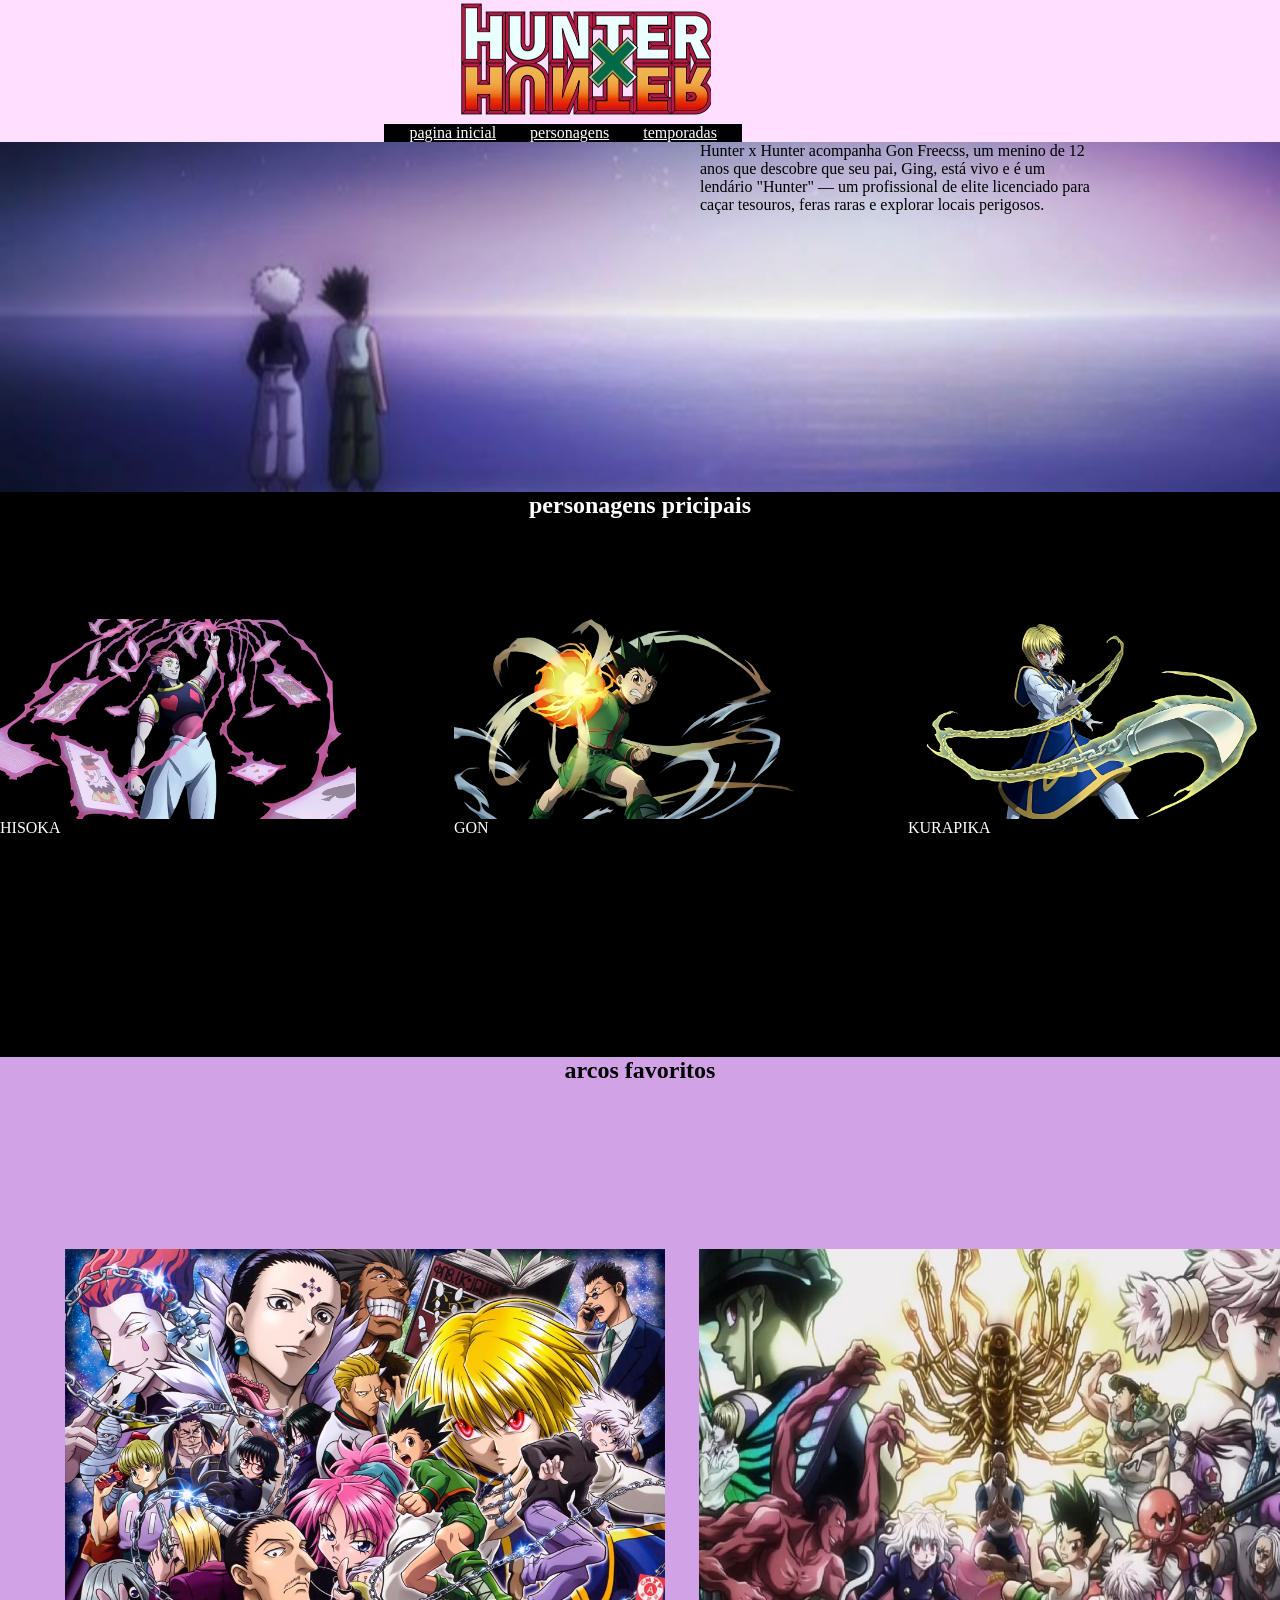
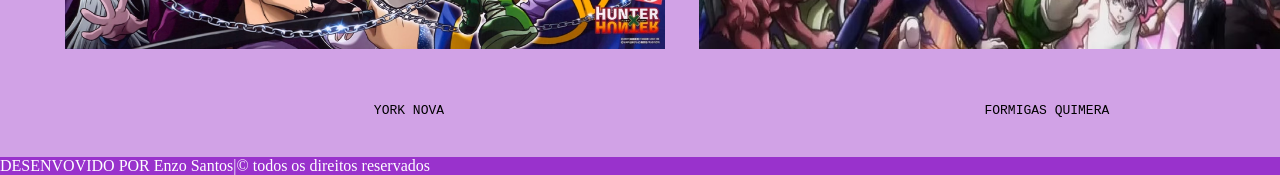
<file: index.html>
<!DOCTYPE html>
<html lang="pt-br">

<head>
    <meta charset="UTF-8">
    <meta name="viewport" content="width=device-width, initial-scale=1.0">
    <title>hunter x hunter</title>
    <link rel="stylesheet" href="./style.css">
</head>

<body>
    <header> <img src="imagens/logo hxh.png" alt="hunter x hunter" id="logo">
        <nav id="pagina">
            <a href="./index.html">pagina inicial</a>

            <a href="./personagens.html">personagens</a>
            <a href="#temporada">temporadas</a>
        </nav>
    </header>
    <main>
        <section class="hxh">
            <div id="banner">
                <p>Hunter x Hunter acompanha Gon Freecss, um menino de 12 anos que descobre que seu pai, Ging, está vivo
                    e é um lendário "Hunter" — um profissional de elite licenciado para caçar tesouros, feras raras e
                    explorar
                    locais perigosos.</p>
            </div>
        </section>
        <section class="personagens">
            <h1 id="texto">personagens pricipais</h1>
            <div id="card">
                <div class="personagem">
                    <img src="imagens/hisoka.png" class="gon">
                    HISOKA
                </div>

                <div class="personagem">

                    <img src="imagens/gon.png" class="gon">
                    GON
                </div>

                <div class="personagem">
                    <img src="imagens/krapika.png" class="gon">
                    KURAPIKA
                </div>
            </div>
        </section>
        <section id="temporada" class="arcos">
            <h1 id="tag">arcos favoritos </h1>
            <div class="cardarco">
                <div class="personagemarco">
                    <img src="imagens/york nova.png" class="meruem">
                               <pre>                                              YORK NOVA     </pre>
                </div>
                <div class="personagemarco">
                    <img src="imagens/formigas.png" class="meruem">
                          <pre>                                           FORMIGAS QUIMERA </pre>
                </div>
            </div>
        </section>
        </main>
        <footer class="fim"> DESENVOVIDO POR Enzo Santos|&copy; todos os direitos reservados </footer>
    </body>
        </html>
</file>
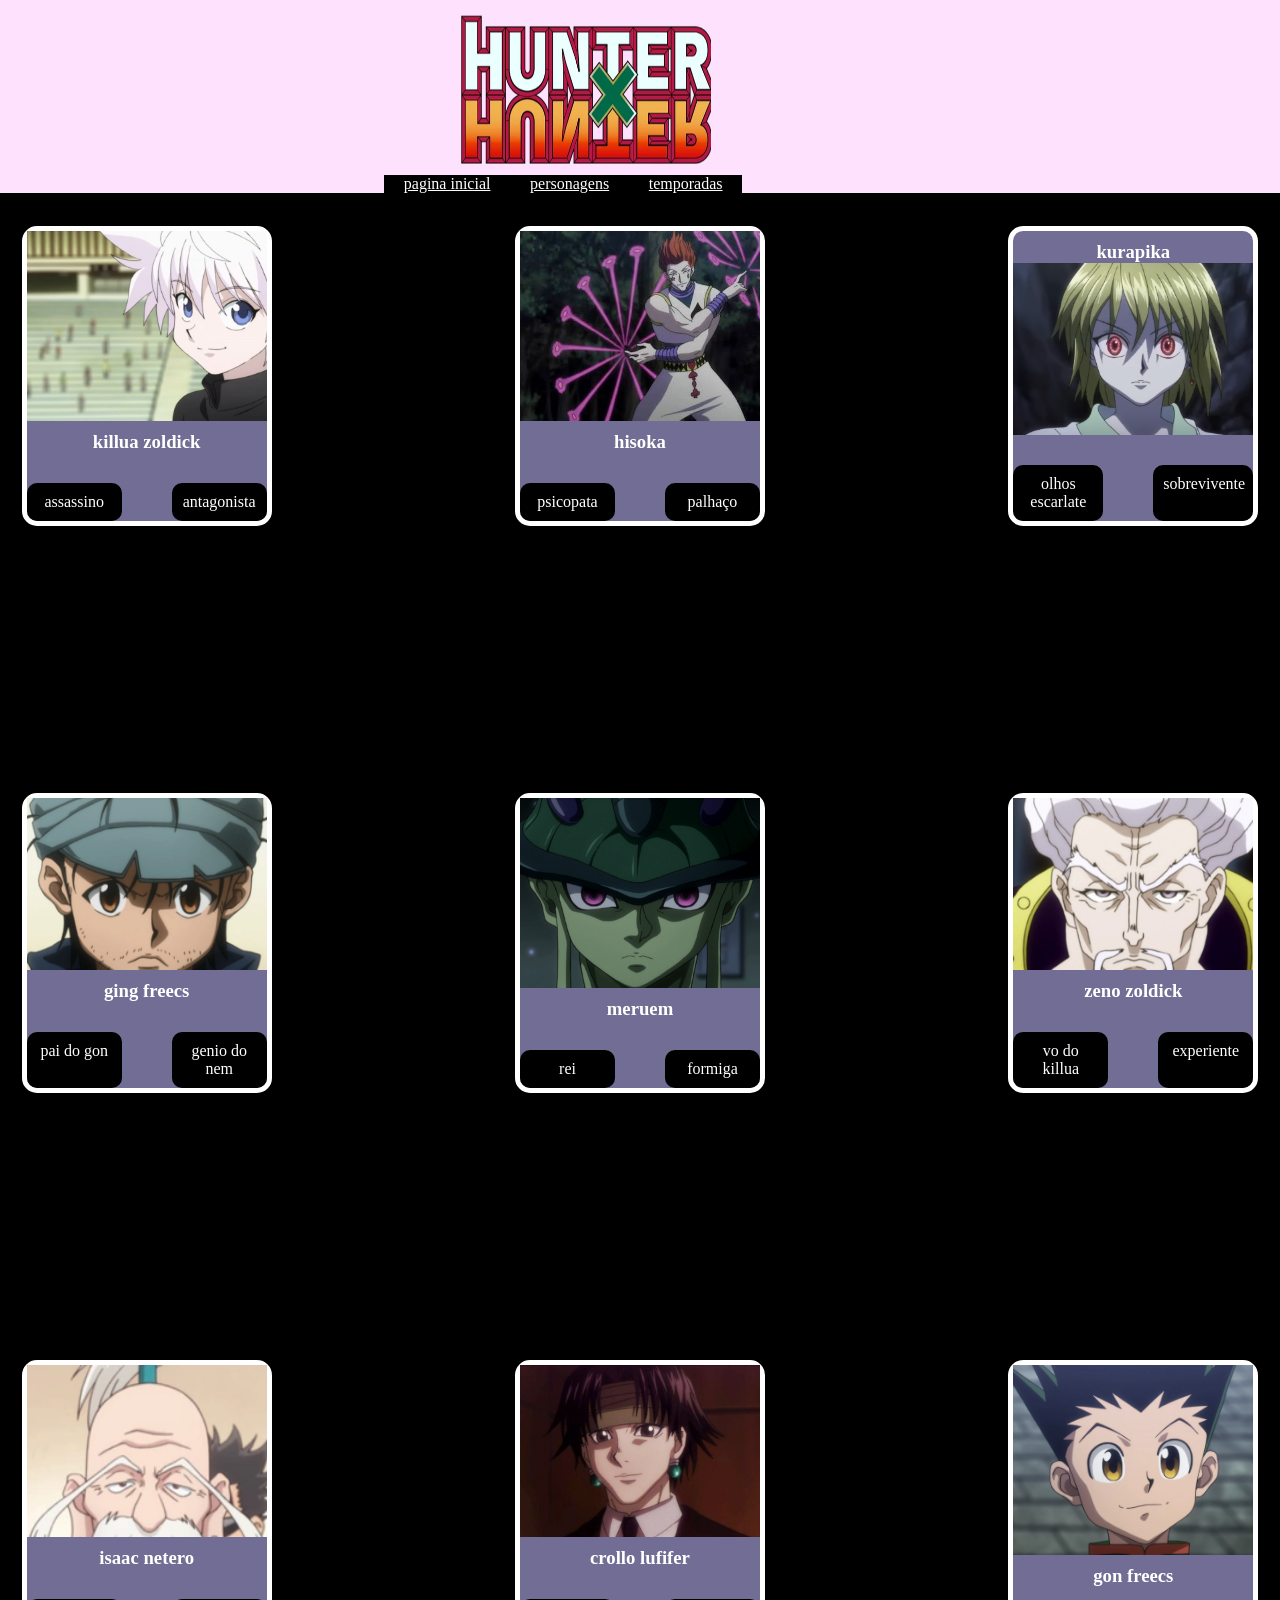
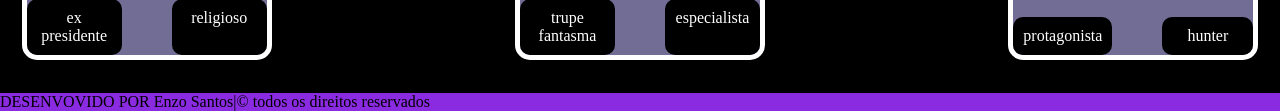
<file: personagens.html>
<!DOCTYPE html>
<html lang="pt-br">

<head>
    <meta charset="UTF-8">
    <meta name="viewport" content="width=device-width, initial-scale=1.0">
    <title>hxh</title>
    <link rel="stylesheet" href="personagens.css">
</head>

<body>
    <header> <img src="imagens/logo hxh.png" alt="hunter x hunter" id="logo">
        <nav id="pagina">
            <a href="./index.html">pagina inicial</a>

            <a href="./personagens.html">personagens</a>
            <a href="./temporadas.html">temporadas</a>
        </nav>
    </header>
    <section class="container">
        <article class="item">
           <div class="teste"> </div>
            <h3 class="nomes">killua zoldick</h3>
            <div class="card">
                <p class="hxh">assassino</p>
                <p class="hxh">antagonista</p>
            </div>
        </article>

        <article class="item">
            <div class="hisoka">  </div>
            <h3 class="nomes">hisoka </h3>
            <div class="card">
                <p class="hxh">psicopata</p>
                <p class="hxh">palhaço</p>
            </div>

        </article>

        <article class="item">
            <h3 class="nomes">kurapika </h3>
            <div class="kurapika">
            </div>
            <div class="card">
                <p class="hxh">olhos escarlate</p>
                <p class="hxh">sobrevivente</p>
            </div>
        </article>

        <article class="item">
           <div class="ging"></div>
            <h3 class="nomes">ging freecs </h3>
            <div class="card">
                <p class="hxh">pai do gon</p>
                <p class="hxh">genio do nem</p>
            </div>
        </article>

        <article class="item">
            <div class="meruem"></div>
            <h3 class="nomes">meruem</h3>
            <div class="card">
                <p class="hxh">rei</p>
                <p class="hxh">formiga</p>
            </div>
        </article>

        <article class="item">
            <div class="zeno"></div>
            <h3 class="nomes">zeno zoldick </h3>
            <div class="card">
                <p class="hxh">vo do killua</p>
                <p class="hxh">experiente</p>
            </div>
        </article>

        <article class="item">
            <div class="netero"></div>
            <h3 class="nomes">isaac netero </h3>
            <div class="card">
                <p class="hxh">ex presidente</p>
                <p class="hxh">religioso</p>
            </div>
        </article>

        <article class="item">
            <div class="kuroro"></div>
            <h3 class="nomes">crollo lufifer </h3>
            <div class="card">
                <p class="hxh">trupe fantasma</p>
                <p class="hxh">especialista</p>
            </div>
        </article>

        <article class="item">
            <div class="gon"></div>
            <h3 class="nomes">gon freecs </h3>
            <div class="card">
                <p class="hxh">protagonista</p>
                <p class="hxh">hunter</p>
            </div>
        </article>
    </section>

    <footer class="fim"> DESENVOVIDO POR Enzo Santos|&copy; todos os direitos reservados </footer>

</body>

</html>
</file>
<file: style.css>
/* reset*/
*{
    margin: 0%;
    padding: 0%;
box-sizing: border-box;
}

header{
width: 100%;
background-color: rgb(255, 223, 255);

 }
#logo{
    width: 250px; /*tamanho*/
    margin-left: 36%; 
}
#pagina{
     background-color: black; /*cor da sessao*/
    margin-left: 30%;
    width: 28%;
    text-align: center; /*centralizar o texto*/
    
}
a{
color: white;
margin: 15px;
}
.hxh{
background-image: url(imagens/banner.png);
background-size: cover; /* nao repetir a imagems*/
height: 350px;
width: 100%;
}
#banner{
    width: 400px;
margin-left: 700px;
}
.personagens{
   background-color: black; 
color: white;
height: 565px; /*altura*/

}
 #texto{
    text-align: center; /* centralizar o text*/
 }   
.gon{
    
display: block; /* */
height: 200px;

}
.personagem{
    display: inline-block; /*colocas as caixas na mesma linha */

height:120px;
width: 450px;
}
#card{
height: 400px; /*altura da imagem*/
width: 1400px; /*tamanho da imagem/ foto etc */
display: inline-block;
margin-top: 100px; /* da uma margem na parte de cima da tela*/
}
.arcos{
    background-color: rgb(209, 162, 230);
    width: 100%px;
height: 700px;
}
#tag{
    text-align: center;

}
.meruem{
    width:600px ;
height: 400px ;
display: inline-block;
margin: 50px;
}
.cardarco{
    height: 400px; /*altura da imagem*/
    width: 1400px; /*tamanho da imagem/ foto etc */
    display: inline-block;
    margin-top: 100px; /* da uma margem na parte de cima da tela*/
     
}

.personagemarco{
    display: inline-block; /*colocas as caixas na mesma linha */

    height:120px;
    width: 600px;
    margin: 15px;
    ;
}
.fim{
    color: white;
    background-color: darkorchid;
}
</file>
<file: personagens.css>
/* reset*/
* {
    margin: 0%;
    padding: 0%;
    box-sizing: border-box;
}

header {
    width: 100%;
    background-color: rgb(253, 225, 253);

}

#logo {


    width: 250px;
    /*tamanho*/
    margin-left: 36%;
}

#pagina {


    background-color: black;
    /*cor da sessao*/
    margin-left: 30%;
    width: 28%;
    text-align: center;
    /*centralizar o texto*/
    display: flex ;
justify-content: space-around;
}
a{
    color: white;
}
.container{
    height: 1500px;
    display: flex;
    flex-direction: row;
    justify-content: space-around;
    flex-wrap: wrap;
    align-items: center;
    background-color: black;
    gap: 200px;
 
}
.item{
   width: 250px; 
height: 300px;
background-color: rgb(113, 109, 149);
display: flex;
border: 5px solid white;
border-radius: 15px;
flex-direction: column;
}
.item:hover{
background-color: rgb(170, 142, 238);
border: 5px solid rgb(113, 109, 149);
}
img{
    width: 220px;
    height: 160px;
margin-top: 11px;
margin-right: 5px;
margin-left: 11px;
}
.teste{
    width:240px ;
    height:270px ;
background-color: aquamarine;
 background-image: url(imagens/killua\ ps.png);
background-size: cover;
}
.hisoka{
    width: 240px;
    height: 270px;
background-color: aqua;
background-image: url(hisoka\ 22.jfif);
background-size: cover;
}

.nomes{
    color: white;
    display: flex;
    justify-content: center;
   margin-top: 10px; 
}
.nomes:hover{
    color: black;
}

.card{
    display: flex;
 gap: 50px;
justify-content: center;



}
.hxh{
    background-color: black;
    padding: 10px;
    width: 100px;
    color: white;
    border-radius: 10px;
        margin-top: 30px;
    text-align: center;
    }
    .fim{
        background-color: blueviolet;
    }
    .teste:hover{
        background-image: url(godspeed.avif);
    }
    .hisoka:hover{
        background-image: url(imagens/hisoka\ ps.png);
    }
    .kurapika{
        width: 240px ;
        height: 270px ;
        background-color: blue;
        background-image: url(imagens/kurapika\ ps.png);
        background-size: cover;
    }
.kurapika:hover{
    background-image: url(kurapika22.jfif);
}
.ging{
    width: 240px ;
    height: 270px ;
    background-color: blue;
    background-image: url(imagens/ging\ ps.png);
    background-size: cover;
}
.ging:hover{
    background-image: url(ging22.jfif);
}
.meruem{
    width: 240px ;
    height: 270px ;
    background-color: blue;
    background-size: cover;
    background-image:url(imagens/meruem\ ps.png)
}
.meruem:hover{
    background-image: url(meruem22.jfif);
}
.zeno{
    width: 240px ;
    height: 270px ;
    background-color: blue;
    background-size: cover;
    background-image: url(imagens/zeno\ ps.png);
}
.zeno:hover{

    background-image: url(zeno22.jfif);
}
.netero{
    width: 240px ;
    height: 270px ;
    background-color: blue;
    background-size: cover;
background-image: url(imagens/netero\ ps.png);
}
.netero:hover{
background-image: url(netero22.jfif);
}
.kuroro{
    width: 240px ;
    height: 270px ;
    background-color: blue;
    background-size: cover;
background-image: url(imagens/curoro\ ps.png);
}
.kuroro:hover{
    background-image: url(kuroro22.jfif);
}
.gon{
    width: 240px ;
    height: 270px ;
    background-color: blue;
    background-size: cover;
    background-image: url(imagens/gon\ ps.png)
}
.gon:hover{
background-image: url(gon22.jfif);

}
</file>
